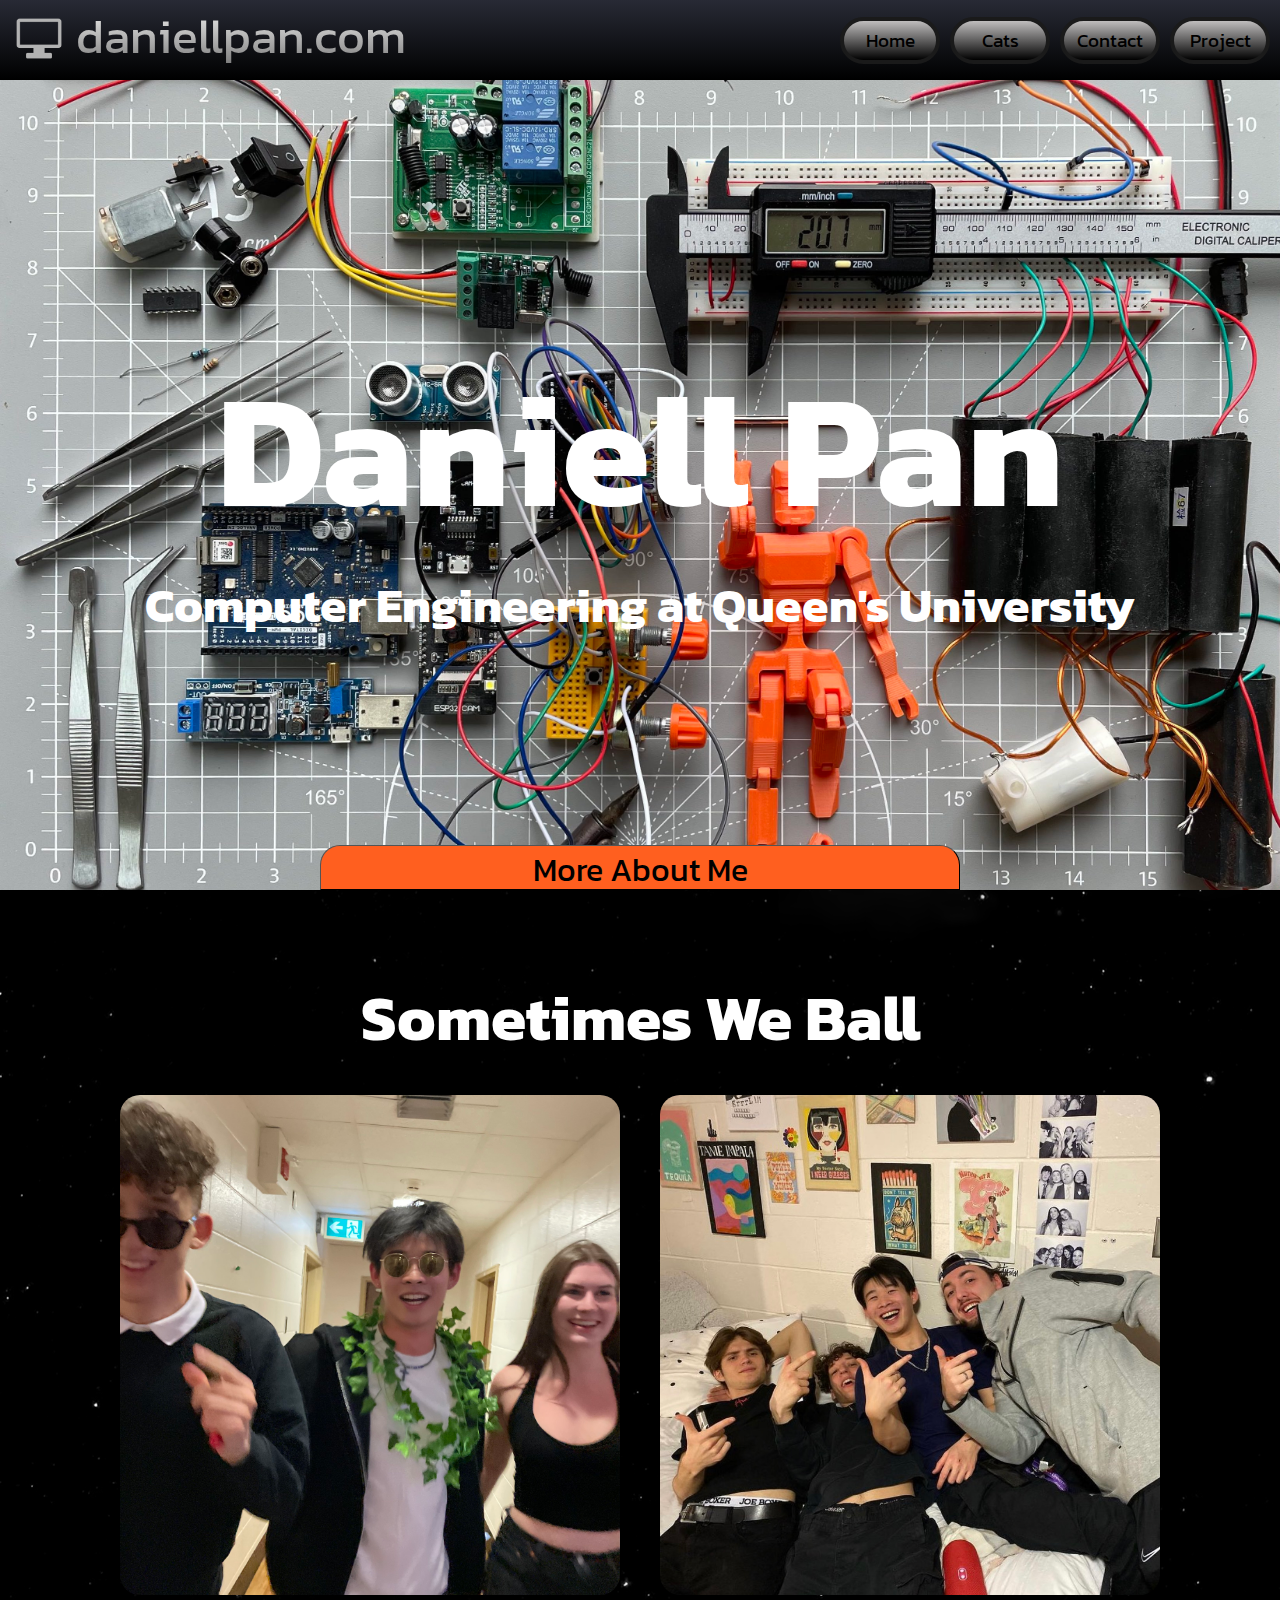
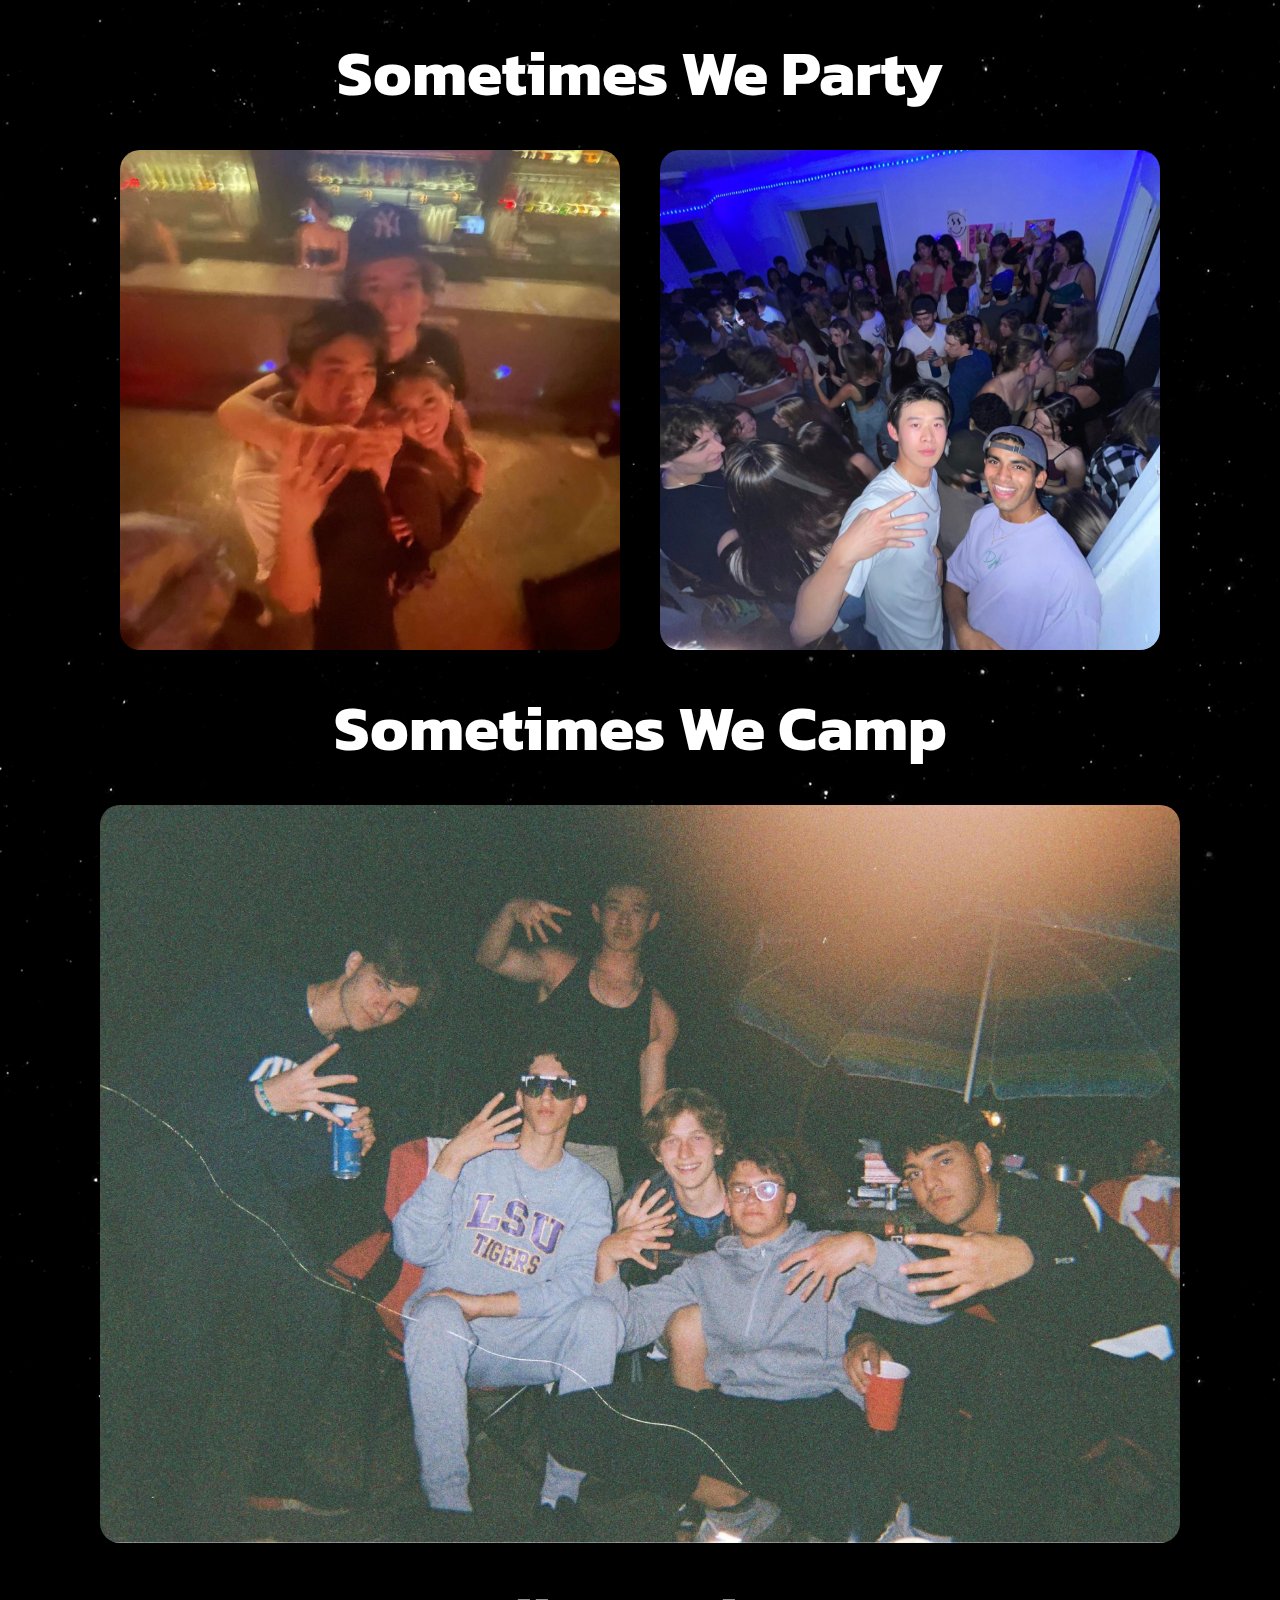
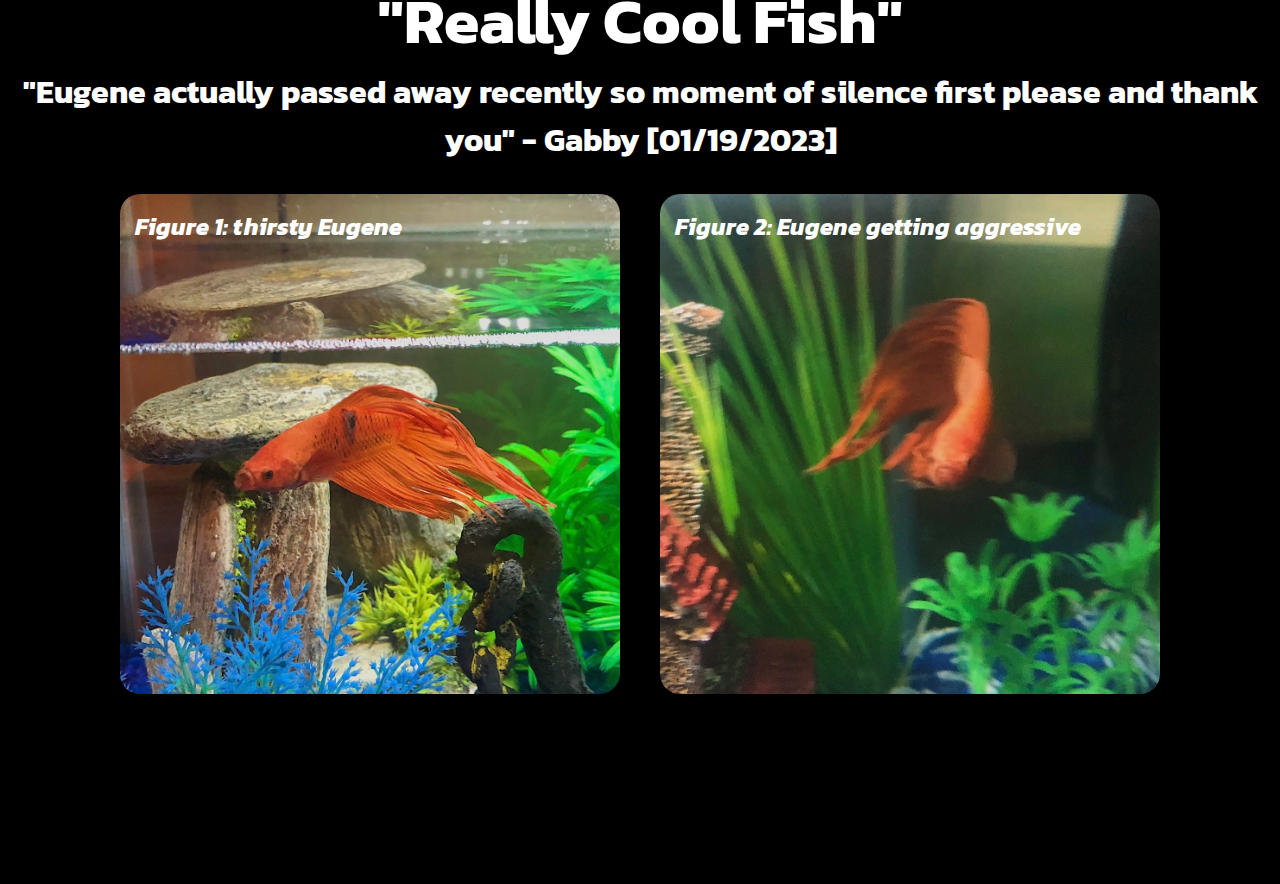
<file: index.html>
<!DOCTYPE html>
<html>
	<head>

		<link rel="preconnect" href="https://fonts.googleapis.com">
		<link rel="preconnect" href="https://fonts.gstatic.com" crossorigin>
		<link href="https://fonts.googleapis.com/css2?family=Kanit&family=Kumbh+Sans:wght@700&display=swap" rel="stylesheet">


		<link rel="Shortcut Icon" type="image/JPEG" href="santaWeb.JPEG">
		<script src="index.js"></script>
		<link rel="stylesheet" type="text/css" href="styles.css">	

		<script src="index.js" defer></script>
		<script src="https://api.countapi.xyz/hit/daniellpan.com/visits?callback=liveViews" async></script>

	</head>

		<body style="background-color: #000; color: #fff;">
			<div class="stars"></div>
			<div class="twinkling"></div> 
       		<div class="clouds"></div>

		<nav class="navbar">


			<div class="navbar_container">
				<div id="logo_image"><img src="logo.png"></div>
				
				<a href="index.html" id="navbar_logo">daniellpan.com</a>
				
				<ul class="navbar_menu">
					<li class="navbar_btn">
						<a href="index.html" class="button">Home
						</a>
					</li>
					<li class="navbar_btn">
						<a href="SuperSusPage.html" class="button">Cats
						</a>
					</li>
					<li class="navbar_btn">
						<a href="SuperSuperSusPage.html" class="button">Contact
						</a>
					</li>
					<li class="navbar_btn">
						<a href="threeJS.html" class="button">Project
						</a>
					</li>
					
				</ul>

			</div>

		</nav>

		<div class="name_container">
			<h1 id="stuff">Daniell Pan</h1>
			<h3>Computer Engineering at Queen's University</h3>

			<button id="scrollButton" onclick="document.querySelector('.cardTitle').scrollIntoView({ behavior: 'smooth', block: 'start', inlineOffset: 10 })">More About Me</button>
			
		</div>
		

		<div class="body_container">
			
			


			
<!--
			<h4>Log in to view stuff</h4>
			<br>

			<form class="passform" action="SuperSusPage.html" onsubmit="return passcheck()">
				Password for secret page: 
				<input required id="pass" type="password">
				<input type="submit">
				
			</form>
			<br>
			<form class="passform" action="SuperSuperSusPage.html" onsubmit="return passcheck2()">
				Password for super secret page: 
				<input required id="pass2" type="password">
				<input type="submit">
				
			</form>

			<br>
			<input type="button" onclick="location.href='https://avedisboudakian.com';" value="Visit Avedisboudakian.com">

			<br>
			<br>
-->			

<!--
			<input type="button" onclick="location.href='https://avedisboudakian.com';" value="Visit Avedisboudakian.com">

			<p>This page has
				<b><span id="visits"></span></b> 
			visits</p>
-->

			

		</div>



																					<!-- cards -->
		<!--
		<div class="card_holder">

		<ul class="card_inline">
			<li>
				<div class="card1">
					<h2>Sometimes We Ball</h2>
				</div>
			</li>
			<li>
				<div class="card2">
					<h2>Sometimes We Ball</h2>
				</div>
			</li>

		</ul>
		
		</div>
		-->
		
			<div class="cardTitle" id="cardTitle1">
				<h1>Sometimes We Ball</h1>
			</div>
			
			<div class="card_container">
				
				<div class="card card1">
					<h5></h5>
				</div>
				<div class="card card2">
					<h5></h5>
				</div>
			</div>


			<div class="cardTitle">
				<h1>Sometimes We Party</h1>
			</div>

			
			<div class="card_container">       		
				<div class="card card3">
					<h5></h5>
				</div>
				<div class="card card4">
					<h5></h5>
				</div>
			</div>

			<div class="cardTitle">
				<h1>Sometimes We Camp</h1>
			</div>

			<div class="singleCard_container">
					<div class="singleCard singleCard1"></div>
				
			</div>

			<div class="cardTitle">
				<h1>"Really Cool Fish"</h1>
				<h3>"Eugene actually passed away recently so moment of silence first please and thank you" - Gabby [01/19/2023]</h3>
			</div>
			
			<div class="card_container">       		
				<div class="card card6">
					<h2><i>Figure 1: thirsty Eugene</i></h2>
				</div>
				<div class="card card7">
					<h2><i>Figure 2: Eugene getting aggressive</i></h2>
				</div>
			</div>

			

			<div class="footer">
				<h5>missing content? let me know. call your mother to complain.</h5>
			</div>
		


		</body> 
	

</html>
</file>
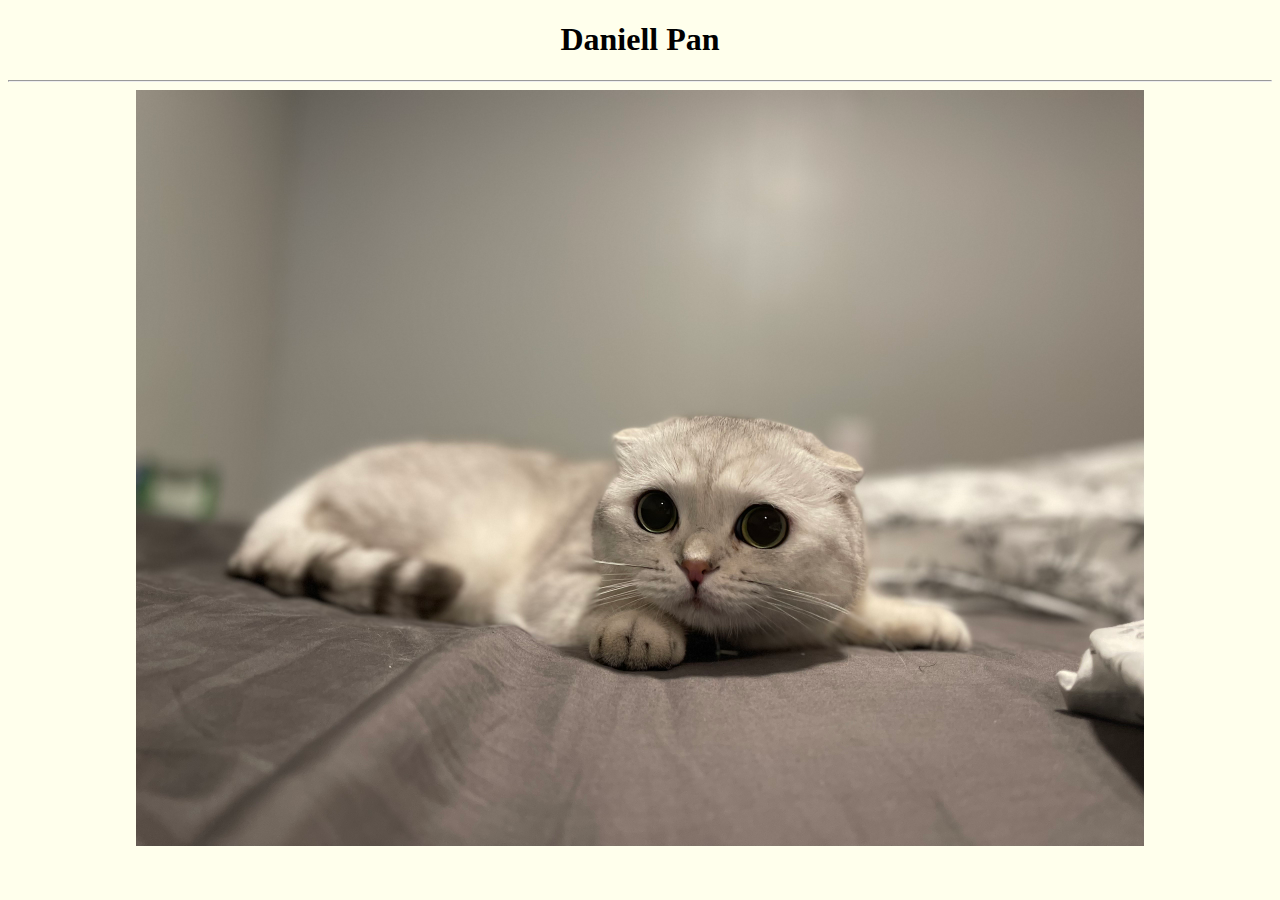
<file: pageTwo.html>
<!DOCTYPE html>
<html>
	<head>
<!-- Button Styles -->
		<style>
			#button1{
				background:#458EB2;
				color:white;
				width: 281px;
				height: 30px;
			}
			#button2{
				width: 281px;
				height: 30px;
			}
			#button3{
				width: 281px;
				height: 30px;
			}
			#button4{
				width: 281px;
				height: 30px;
			}
			#button5{
				background:#283848;
				color:white;
				width: 281px;
				height: 30px;
			}
			#button6{
				color: transparent;
				background: transparent;
				height: 430px;
				width: 281px;
			}
			#button7{
				background:#283848;
			}
		</style>
		<title>Super Sus Page</title>
		<link rel="Shortcut Icon" type="image/JPEG" href="santaWeb.JPEG">
	</head>

	<body style="background-color:#ffffec; color: black;">
		<center>
			<h1>
				Daniell Pan
			</h1>
		</center>
		<hr>

		<center>
			<img src="casperWeb.JPEG" style="width: 1008px; height: 756px; margin: 0px;">
		</center>

	</body> 

</html>
</file>
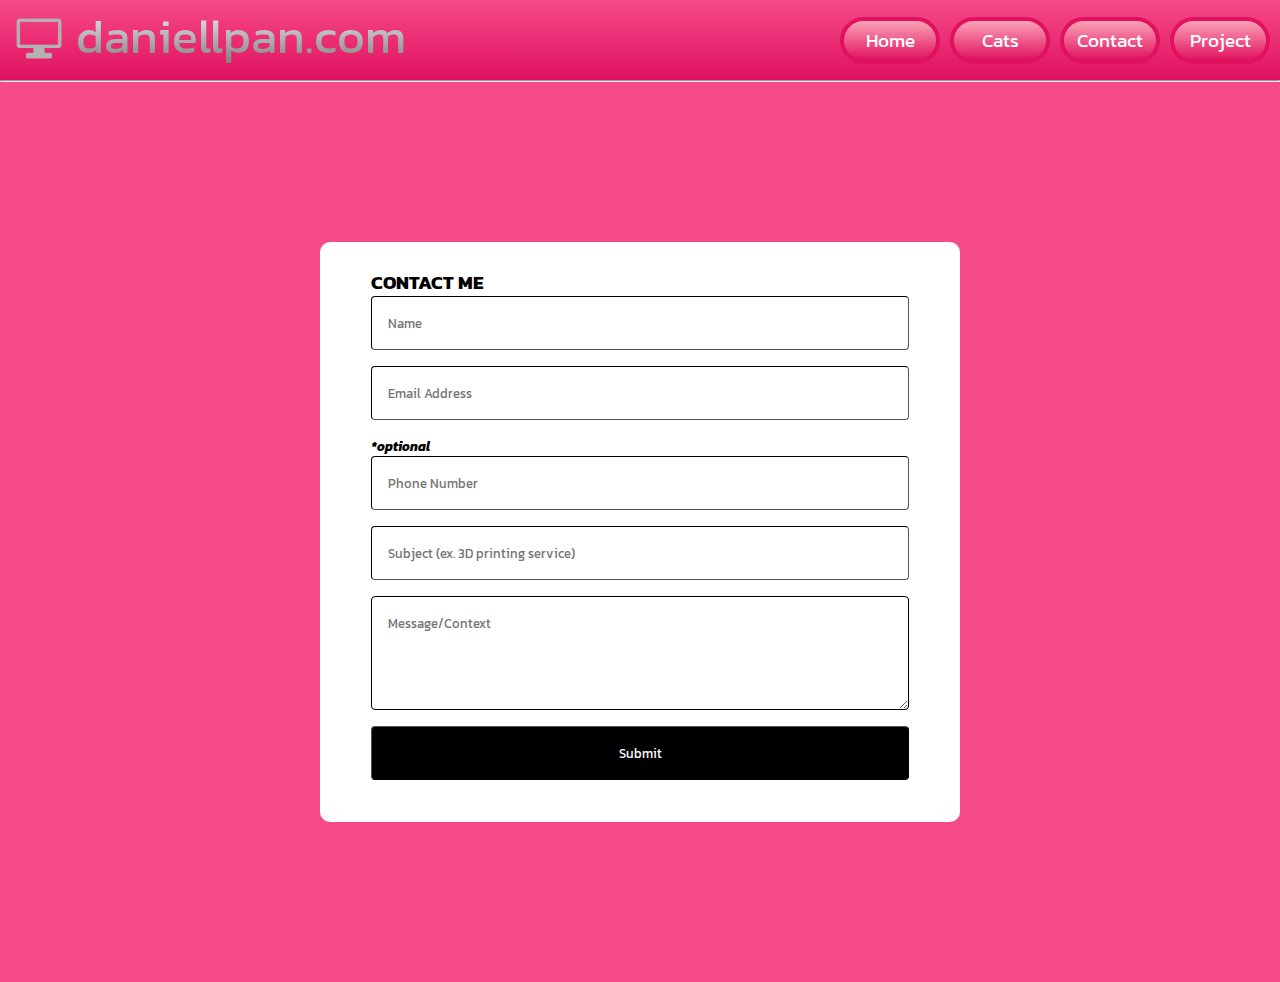
<file: SuperSuperSusPage.html>
<!DOCTYPE html>
<html>
	<head>
		<title>About</title>

		<link rel="Shortcut Icon" type="image/JPEG" href="santaWeb.JPEG">
		<link rel="stylesheet" type="text/css" href="styles.css">
		<link rel="preconnect" href="https://fonts.googleapis.com">
		<link rel="preconnect" href="https://fonts.gstatic.com" crossorigin>
		<link href="https://fonts.googleapis.com/css2?family=Kanit&family=Kumbh+Sans:wght@700&display=swap" rel="stylesheet">
	</head>

	<nav class="navbar navbar2">

			<div class="navbar_container">
				<div id="logo_image"><img src="logo.png"></div>
				
				<a href="index.html" id="navbar_logo">daniellpan.com</a>
				
				<ul class="navbar_menu">
					<li class="navbar_btn">
						<a href="index.html" class="button button2">Home
						</a>
					</li>
					<li class="navbar_btn">
						<a href="SuperSusPage.html" class="button button2">Cats
						</a>
					</li>
					<li class="navbar_btn">
						<a href="SuperSuperSusPage.html" class="button button2">Contact
						</a>
					</li>
					<li class="navbar_btn">
						<a href="threeJS.html" class="button button2">Project
						</a>
					</li>
					
				</ul>
			</div>
	</nav>

	<hr>

	<body style="background-color:#F64A8A; color: black;">

		<div class="form_container">
			<form onsubmit="sendEmail(); reset(); return false;">
				<h3>CONTACT ME</h3>
				<input type="text" id="name" placeholder="Name" required>
				<input type="email" id="email" placeholder="Email Address" required>
				<h5>*optional</h5>
				<input type="text" id="phone" placeholder="Phone Number">
				

				
				<input type="text" id="subject" list="subject-options" placeholder="Subject (ex. 3D printing service)" required>

				<datalist id="subject-options">
					  <option value="3D printing service">
					  <option value="3D design">
					  <option value="Web development service">
				</datalist>

				<textarea id="message" rows="4" placeholder="Message/Context"></textarea> 
				<button type="submit" id="submit_button">Submit</button>
			</form>


		</div>
		<script src="https://smtpjs.com/v3/smtp.js"></script>
		<script>

			function sendEmail(){
				Email.send({
					SecureToken : "0238c2b6-3e4f-4855-b33f-d72058a8a2ce",
				    //sends from my email to mine LOL
				    To : 'daniellpan8@gmail.com',
				    From : 'daniellpan8@gmail.com',
				    Subject : "New Contact Message",
				    Body : "Name: " + document.getElementById("name").value 
				    				+ "<br> Email: " + document.getElementById("email").value 
				    				+ "<br> Phone Number: " + document.getElementById("phone").value 
				    				+ "<br> Subject: " + document.getElementById("subject").value
				    				+ "<br> Message/Context: " + document.getElementById("message").value


				}).then(
				  message => alert("Message Sent")
				);
			}

		</script>



	</body> 

</html>
</file>
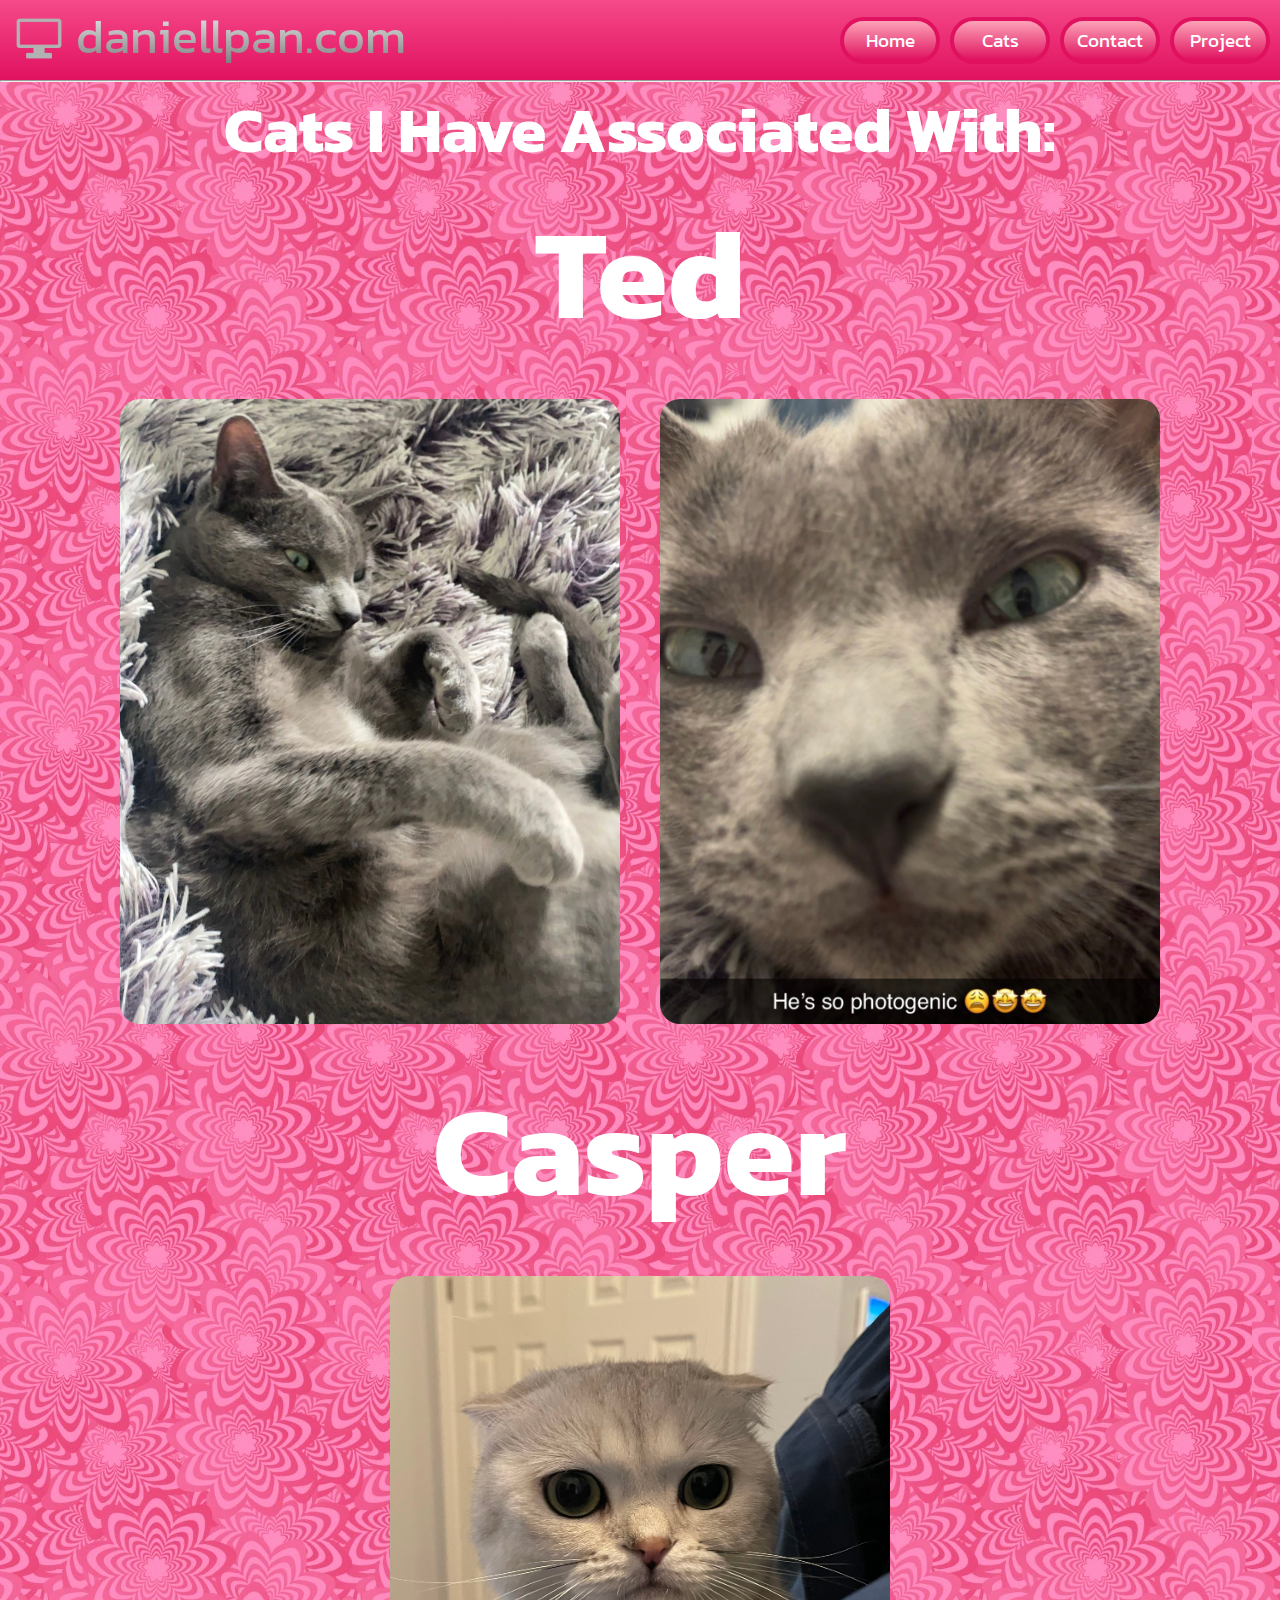
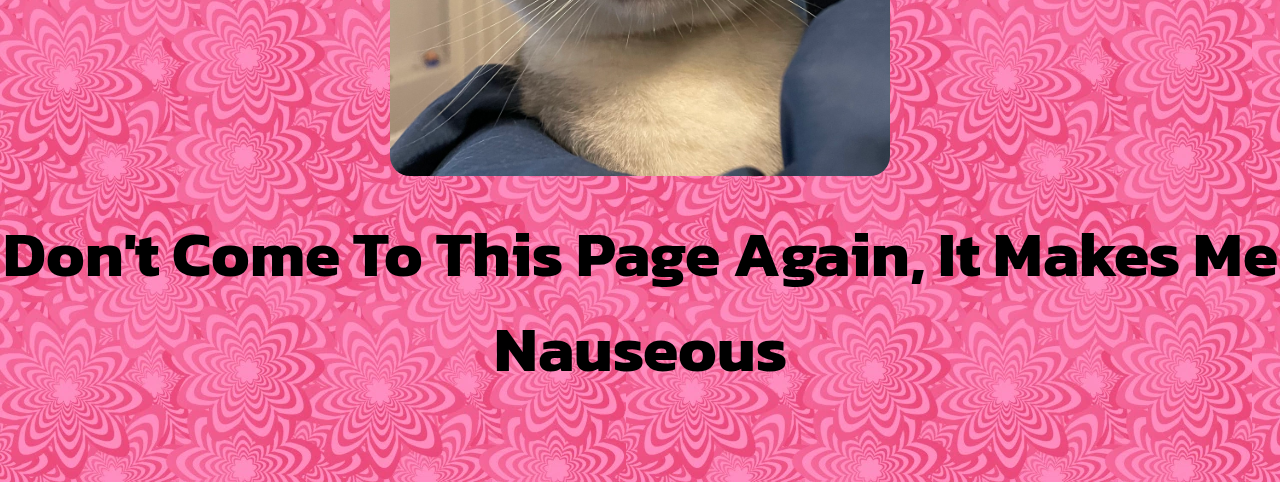
<file: SuperSusPage.html>
<!DOCTYPE html>
<html>
	<head>
		<title>Super Sus Page</title>

		<link rel="Shortcut Icon" type="image/JPEG" href="santaWeb.JPEG">
		<link rel="stylesheet" type="text/css" href="styles.css">
		<link rel="preconnect" href="https://fonts.googleapis.com">
		<link rel="preconnect" href="https://fonts.gstatic.com" crossorigin>
		<link href="https://fonts.googleapis.com/css2?family=Kanit&family=Kumbh+Sans:wght@700&display=swap" rel="stylesheet">
	</head>


	<nav class="navbar navbar2">

			<div class="navbar_container">
				<div id="logo_image"><img src="logo.png"></div>
				
				<a href="index.html" id="navbar_logo">daniellpan.com</a>
				
				<ul class="navbar_menu">
					<li class="navbar_btn">
						<a href="index.html" class="button button2">Home
						</a>
					</li>
					<li class="navbar_btn">
						<a href="SuperSusPage.html" class="button button2">Cats
						</a>
					</li>
					<li class="navbar_btn">
						<a href="SuperSuperSusPage.html" class="button button2">Contact
						</a>
					</li>
					<li class="navbar_btn">
						<a href="threeJS.html" class="button button2">Project
						</a>
					</li>
					
				</ul>
			</div>
		</nav>

		<hr>

	<body style="background-color:#F64A8A; color: black;">

		<article class="wrapper">

			<h1 style="color: #fff; font-size: 4rem; text-align: center;">Cats I Have Associated With:</h1>

			<div class="cardTitle cardTitle2">
				<h1>Ted</h1>
			</div>
				
			<div class="card_container">
					
				<div class="card card8">
					<h5></h5>
				</div>
				<div class="card card9">
					<h5></h5>
				</div>
			</div>

			<div class="cardTitle cardTitle2">
				<h1>Casper</h1>
			</div>
				
			<div class="card_container">		
				<div class="card card5">
				</div>
			</div>
			<div class="cardTitle cardTitle2">
				<h2>Don't Come To This Page Again, It Makes Me Nauseous</h2>
			</div>
		
		</article>

	</body> 

</html>
</file>
<file: styles.css>
* {
	box-sizing: border-box;
	margin: 0;
	padding: 0;
	font-family: 'Kanit', sans-serif;
}

/*----------navigation bar----------*/

.navbar {
	background-image: linear-gradient(to bottom, #282A35 0%, #000 100%);
	height: 80px;
	display: flex;
	justify-content: center;
	align-items: center;
	font-size: 1.2rem;
	position: sticky;
	top: 0;
	z-index: 999;
}

/*top navbar container*/
.navbar_container {
	display: flex;
	justify-content: space-between;
	height: 80px;
	z-index: 1;
	width: 100%;
	max-width: 1500px;
	margin: 0 0;
	padding: 0 0;
}

.navbarWhiteBar {
  height: 100px;
  width: 100%;
  background-color: #fff;
  position: absolute;
  z-index: 99;
  top: 0;
}

/*logo image*/
#logo_image img {
    max-width: 46px;
    max-height: 46px;
    opacity: 100%;
    margin: 16px;
    margin-top: 18px;
    margin-right: 400px;
	filter: grayscale(1) invert(0.7);
}

/*logo name*/
#navbar_logo {
	margin-left: 76px;
	background-color: #bfbdbd;
	background-image: linear-gradient(to top, #6e6e6e 0%, #fff 100%);
	background-size: 100%;
	-webkit-background-clip: text;
	-moz-background-clip: text;
	-webkit-text-fill-color: transparent;
	-moz-text-fill-color: transparent;
	display: flex;
	align-items: center;
	cursor: help;
	text-decoration: none;
	font-size: 3rem;
	position: absolute;
}

/*name logo hover features*/
#navbar_logo:hover {
	background-image: linear-gradient(to top, #000 0%, #1a1a1a 100%);
	transition: color 1s ease, background-image 1s ease;
}

.fa-gem {
	margin-right: 0.5rem;
}

.navbar_menu {
	display: flex;
	align-items: center;
	list-style: none;
	text-align: center;
}

.navbar_item {
	height: 80px;
}

.navbar_links {
	color: #fff;
	display: flex;
	align-items: center;
	justify-content: center;
	text-decoration: none;
	padding: 0 1rem;
	height: 100%;
}

.navbar_btn {
	display: flex;
	justify-content: center;
	align-items: center;
	margin-right: 10px;
	padding: 0 0;
	width: 100%;
	text-decoration: none;
}

.button {
	display: flex;
	justify-content: center;
	align-items: center;
	margin: 0px;
	padding: 5px 20px;
	height: 100%;
	width: 100px;
	outline: none;
	border-radius: 40px;
	background: #bfbdbd;
	background: linear-gradient(to top, #000 0%, #bfbdbd 100%);
	color: #000;
	text-decoration: none;
	border-style: solid;
	border-color: #1a1a1a;
	border-width: 4px;
	transition: all 1s ease;
	transition: color 1s ease;
}

.button2 {
	background: #fff;
	background: linear-gradient(to top, #E0115F 0%, #FCA3B7 100%);
	color: #fff;
	border-color: #E0115F;

}

.button:hover {
	color: #fff;
	background: linear-gradient(to top, #000 0%, #1a1a1a 100%);
}

.button2:hover {
	color: #E0115F;
	background: linear-gradient(to top, #F64A8A 0%, #fff 100%);;
}

.navbar_links:hover {
	color: #282A35;
	transition: all 5s ease;
}

.body_container {
	display: block;
    position: relative;
    z-index: 3;
    max-height: 1080px;
    max-width: 1920px;
    color: #bfbdbd;
    align-items: center;
    justify-content: center;
    
}

/*----------navbar2----------*/

.navbar2 {
	background-image: linear-gradient(to bottom, #F64A8A 0%, #E0115F 100%);
}

/*----------background animation----------*/

@keyframes move-twink-back {
    from {background-position:0 0;}
    to {background-position:-10000px 5000px;}
}

@keyframes move-clouds-back {
    from {background-position:0 0;}
    to {background-position:10000px 0;}
}

.stars, .twinkling, .clouds{
	position:absolute;
	top:0px;
	left:0;
	right:0;
	bottom:0;
	width:100%;
	height:3000px;
	display:block;
}

.clouds {
  position:absolute;
  top:200px;
  left:0;
  right:0;
  bottom:0;
  width:100%;
  height:800px;
  display:block;
}

.stars {
	background:transparent url(backgroundPng/stars.png) repeat top center;
	z-index:0;
}


.twinkling{
	background:transparent url(backgroundPng/twinkling.png) repeat top center;
	z-index:1;
	animation:move-twink-back 300s linear infinite;
}


.clouds {
    background:transparent url(backgroundPng/clouds2.png);
    z-index:2;
    opacity: .2;
    animation:move-clouds-back 250s linear infinite;
}

.name_container {
	width: 100%;
	height: 40rem;
	height: 90dvh;
	display: flex;
	flex-direction: column;
	align-items: center;
	justify-content: center;
	background: transparent url(backgroundPng/mainBack.jpg);
	opacity: 1;
	z-index: 10;
	background-position: center;
	background-size: cover;

	position: relative;
}

.name_container h1 {
	font-size: 10rem;
	
	color: #fff;
	opacity: 1 !important;
}
.name_container h3 {
	font-size: 3rem;
	color: white;

}

#scrollButton {
	position: absolute;
	bottom: 0;
	color: #000;
	font-size: 2rem;

	
  
  height: 5vh;
  width: 50vw;
  
  border-width: 1px;
  border-color: #000;
  border-radius: 20px 20px 0 0 ;
  
}

#scrollButton:hover {
	color: #fff;
	background-color: #000;
	transition: all 1s ease;
}

#scrollButton:not(:hover) {
    color: #000;
    background-color: #FF5F1F;
    transition: all 1s ease;
}

/*----------cards----------*/

.card_container {
	justify-content: center;
	max-width: 1400px;
	border: 3px;
	padding: 0px 100px;
	display: flex;
	position: relative;
	margin: 0 auto;
}

#cardTitle1 {
	padding-top: 5rem;
}



.cardTitle h1 {
	font-size: 4rem;
	color: #fff;
	text-align: center;
	z-index: 99;
	position: relative;
	animation: color-change2 2s infinite;
}
.cardTitle h2 {
	font-size: 4rem;
	color: #000;
	text-align: center;
	z-index: 99;
	position: relative;
}
.cardTitle h3 {
	font-size: 2rem;
	color: #fff;
	text-align: center;
	z-index: 99;
	position: relative;
}

.cardTitle2 h1 {
	font-size: 8rem;
	animation: color-change3 2s infinite;
}

.card {
	border:1px;
	padding: 15px;
	border-radius: 20px 20px;
  	height:500px;
  	width:500px;
    background-size: cover;
    z-index: 99;
    float: center;
    margin: 30px auto;
    justify-content: center;
    transition: transform 0.2s ease-in-out;

}

.card:hover {
	transform: translateY(-20px);
}
.card1 {
	background-image: url(cardImages/weBall2.jpg);
}
.card2 {
	background-image: url(cardImages/weBall.jpg);
}
.card3 {
	background-image: url(cardImages/weParty1.jpg);
}
.card4 {
	background-image: url(cardImages/weParty2.jpg);
}

.card5 {
	background-image: url(cardImages/casperAngry.jpg);
}
.card5:hover {
	transform: scale(1.15);
}

.card6 {
	background-image: url(cardImages/fish1.jpg);
}
.card7 {
	background-image: url(cardImages/fish2.jpg);
}

.card8 {
	background-image: url(cardImages/ted1.jpg);
	height:625px;
  	width:500px;
		
}
.card9 {
	background-image: url(cardImages/ted2.jpg);
	height:625px;
  	width:500px;
}


/*----------singleCards----------*/

.singleCard_container {
	max-width: 1400px;
	border:5px;
	justify-content: center;
	padding: 0px 100px;
	display: flex;
	position: relative;
	margin: 0 auto;
}

.singleCard {
	border-radius: 20px 20px;
  	height:738px;
  	width:1100px;
    background-size: cover;
    z-index: 99;
    float: center;
    margin: 30px auto;
    justify-content: center;
    transition: transform 0.2s ease-in-out;


}

.singleCard:hover {
	transform: translateY(-20px);
}

.singleCard1 {
	background-image: url(cardImages/weChill1.jpg);
}
.singleCard1:hover {
	transform: scale(1.1);
}

/*----------aboutCards*----------*/
.aboutCard1 {
	background-image: url(cardImages/ted2.jpg);
	height:200px;
  	width:200px;
}

/*----------footer----------*/
.footer {
	margin-top: 100px;
	font-size: 3rem;
	color: #fff;
	text-align: center;
	z-index: 99;
	position: relative;
	color: linear-gradient;
	color: #000;
}
.footer h5 {
	animation: color-change 2s infinite;
}

/*----------text color change----------*/
@keyframes color-change {
	0% {color: red;}
	50% {color: blue;}
	100% {color: red;}
}
@keyframes color-change2 {
	0% {color: #fff;}
	50% {color: #3d3d3d;}
	100% {color: #fff;}
}
@keyframes color-change3 {
	0% {color: #fff;}
	50% {color: #E0115F;}
	100% {color: #fff;}
}

/*----------wrapper background for cats page----------*/
.wrapper {
	animation: scroll 70s linear infinite;
	background-image: url(backgroundPng/pink2.png);
	color: #eee;
  	height: 2000px;
  	width: 100%;
  	perspective: 1000px;
  	perspective-origin: 50% 50%;
}

@keyframes scroll {
  	100%{
    	background-position:0px -3000px;
  	}
}

@media (prefers-reduced-motion) {
  	.wrapper {
    	animation: scroll 200s linear infinite;
  	}
}

/*----------page3----------*/
.flex_container {
	display: flex;
  	flex-direction: row;
  	font-size: 30px;
  	text-align: center;
  	height: 700px;
}

.flex_item {
	display: flex;
	flex-direction: row;
	padding: 10px;
  	height: 800px;
  	flex: 50%;
  	margin: 10px;
}

.flex_item h3 {
	margin-bottom: 1rem;
  	font-size: 1.25rem;
}

.flex_item_left {
  	background-color: #f1f1f1;
  	background: linear-gradient(to bottom, transparent 0%, #fff 100%), url("cardImages/ted2.jpg");
  	background-size: cover;
  	

  	height:625px;
  	width:500px;
  	
}

.flex_item_right {

  	background: linear-gradient(to bottom, transparent, #fff), url("cardImages/ted2.jpg");
  	background-size: cover;

  	height:625px;
  	width:500px;
}
/*----------page 3 form----------*/
.form_container {
	width: 100%;
	height: 100vh;
	display: flex;
	align-items: center;
	justify-content: center;
}

.form_container h5 {
	font-style: italic;
}

form {
	background: #fff;
	display: flex;
	flex-direction: column;
	padding: 2vw 4vw;
	width: 50%;
	
	border-radius: 10px;
}
input, select, textarea{
	border-color: black;
	border-width: 1px;
	border-radius: 4px;
	margin-bottom: 1rem;
	padding: 1rem 1rem;
}

#subject {
	border-color: black;
	border-width: 1px;
	border-radius: 4px;
	margin-bottom: 1rem;
	padding: 1rem 1rem;
}

#submit_button {
	border-width: 1px;
	border-radius: 4px;
	margin-bottom: 1rem;
	padding: 1rem 1rem;
}

#submit_button:hover {
	color: black;
	background-color: white;
	transition: all 1s ease;
}

#submit_button:not(:hover) {
    color: white;
    background-color: black;
    transition: all 1s ease;
}



/*----------media query to make compatible with phone----------*/
@media (max-width: 1200px) {
	.card_container {
		float: none;
		justify-content: center;
		display: flex;
		/*display: grid;*/
	}
	.card {
		height:350px; /*700px default*/
  		width:350px;  /*700px default*/
		float: none;
	}
	.card8, .card9 {
		height:875px;
  		width:700px;
		float: none;
	}
	.singleCard {
		height:584px;
  		width:880px;
	}
	.cardTitle2 h1 {
		font-size: 10rem;
	}
	.wrapper {
		height: 3800px;
	}
	.flex_container {
    	flex-direction: column;
  	}
  	.name_container {
  		height: 50dvh;
  	}
	#scrollButton {
		font-size: 4rem;
		border-radius: 40px 40px 0 0;
	}
	/*form*/
	form {
		width: 80%;
		height: 80%;
		font-size: 3rem;
	}

	input, select, textarea {
		font-size: 2rem;
		border-color: black;
		border-width: 1px;
		border-radius: 4px;
		margin-bottom: 1rem;
		padding: 5rem 2rem;
	}
	#subject {
		font-size: 2rem;
		padding: 5rem 1rem;
	}

	#submit_button {
		font-size: 2rem;
		border-width: 1px;
		border-radius: 4px;
		margin-bottom: 1rem;
		padding: 5rem 1rem;
	}
}

/*
.card1 {
	margin: 10px auto;
	border:1px solid red;
	border-radius: 20px 20px;
  	height:400px;
  	width:600px;
  	background-image: url(casperWeb.JPEG);
    background-size: cover;
    z-index: 99;

    	float: left;
    display: flex;

    justify-content: center;
    position: relative;

    transition: transform 0.2s ease-in-out;


}

.card1:hover {
	cursor: pointer;
	transform: translateY(-20px);
	
	z-index: 99;
}

.card2 {
	margin: 10px auto;
	border:1px solid red;
	border-radius: 20px 20px;
  	height:400px;
  	width:600px;
  	background-image: url(casperWeb.JPEG);
    background-size: cover;
    z-index: 99;
    	overflow: hidden;


    display: flex;
    
    justify-content: center;
    position: relative;

    transition: transform 0.2s ease-in-out;


}

.card2:hover {
	cursor: pointer;
	transform: translateY(-20px);
	
	z-index: 99;
}


.card_inline li {
	margin: 100px 20px;
	display: inline;
	float: left;
	justify-content: center;
    position: relative;
}

.card_holder {
	z-index: 99;
	
	display: flex;

	justify-content: center;
	
    position: relative;
    margin: 50px auto;
    
    border: 3px solid green;
    

}

@media screen and (max-width: 1200px) {
   .card1 { 
    
    margin: 10px auto;
    	justify-content: center;
    	position: relative;
    border: 0;
    border-bottom:2px solid #000;    
    flex-direction: column;
    align-items:center;
  	}
    .card2 {
  		position: relative;
  		margin: 10px auto;
  		flex-direction: column;
  		align-items:center;
    }
  .card_holder {
  	 flex-direction: column;
  		align-items: center;
  		flex-grow: 1;
  }
}
*/



/*coooooooooooool*/




/*
align-items: center;
justify-content: center;


transform: translateY(-10px);
transition: all 0.5s ease-in-out;

position: absolute;
  	top: 50%;
  	left: 50%;
  	transform: translateX(-50%) translateY(-50%);


.card {
  	box-shadow: 0 4px 8px 0 rgba(0,0,0,0.2);
	transition: 0.3s;
	width: 40%;
	  border-radius: 20px 20px;
	  height: 500px;
	  width: 500px;
	  z-index: 99;
	  align-items: center;
	  margin: auto;
	  transition: all 500ms ease-in-out;
	  transition: transform 0.5s;
}


	width: 500px;
	height: 500px;
	display: inline-block;
	border-radius: 20px;
	padding: 15px 25px;
	box-sizing: border-box;
	cursor: pointer;
	margin: 10px 15px;
	background-position: center;
	

	background-image: url(casperWeb.png);
	background-size: cover;




.card:hover {
	  cursor: pointer;
	  box-shadow: 0px 12px 30px 0px rgba(0, 0, 0, 0.2);
	  transition: all 800ms cubic-bezier(0.19, 1, 0.22, 1);
	  transform: translateY(-10px);
	  z-index: 99;
}


.card1 img {
	  border-radius: 20px;
	  height: 500px;
	  width: 500px;
	  z-index: 99;
	  position: absolute;
}

.card_container {
	  padding: 2px 16px;
	  z-index: 99;
	  position: absolute;
}

.card_center {
	  margin: auto;
	  width: 60%;
	  border-radius: 20px;
	  border: 3px solid #73AD21;
	  padding: 10px;
	  z-index: 99;
}

.card1 {
	background-image: url(casperWeb.png);
	z-index: 99;

}
*/
</file>
